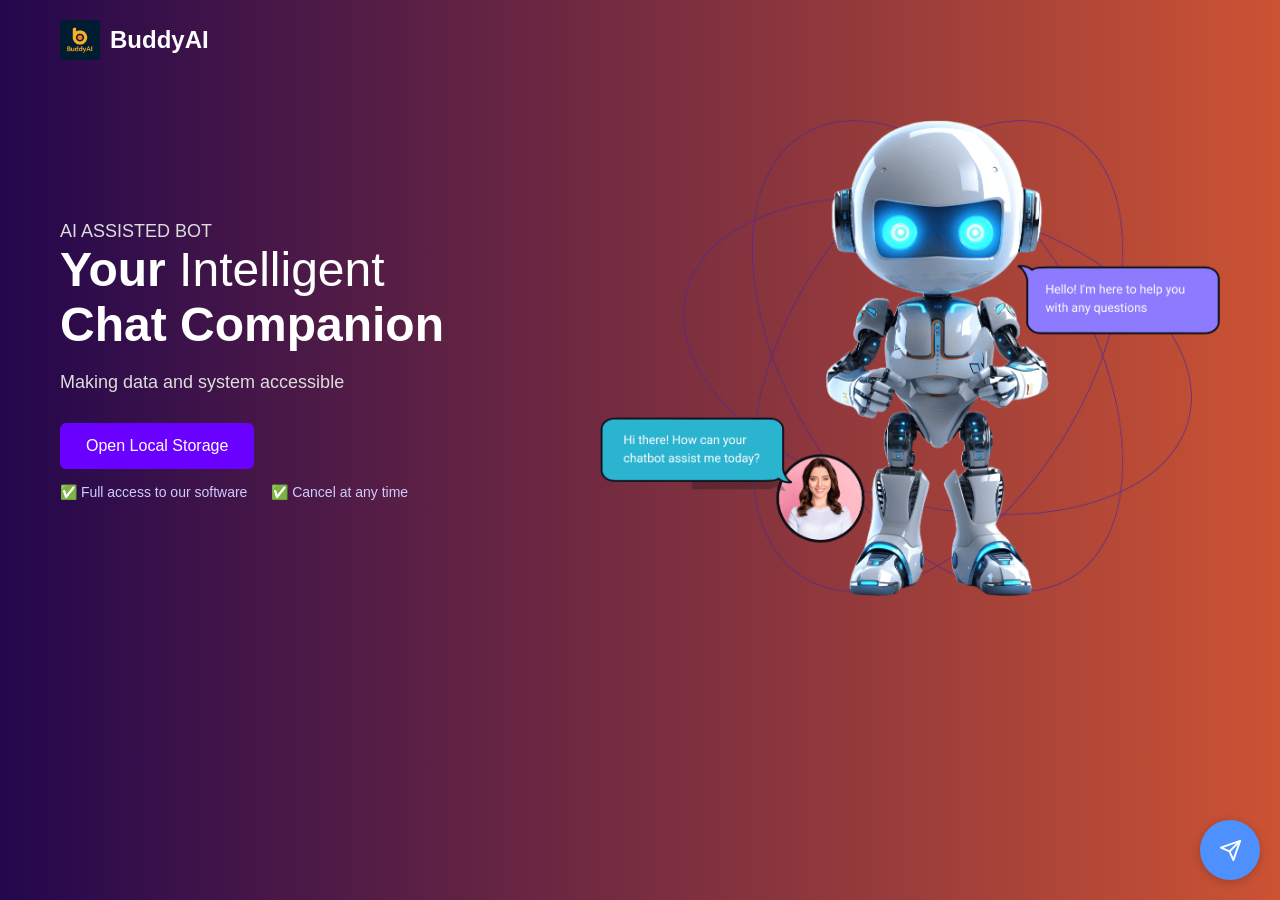
<file: index.html>
<!DOCTYPE html>
<html lang="en">
<head>
  <meta charset="UTF-8" />
  <meta name="viewport" content="width=device-width, initial-scale=1.0"/>
  <title>BuddyAI - Intelligent Chat Companion</title>
  <style>
    * {
      margin: 0;
      padding: 0;
      box-sizing: border-box;
    }

    body {
      font-family: 'Segoe UI', Tahoma, Geneva, Verdana, sans-serif;
      background: linear-gradient(to right, #23074d, #cc5333);
      color: white;
      height: 100vh;
      overflow: hidden;
    }

    header {
      display: flex;
      justify-content: space-between;
      align-items: center;
      padding: 20px 60px;
    }

    .logo {
      display: flex;
      align-items: center;
      gap: 10px;
    }

    .logo img {
      width: 40px;
    }

    nav a {
      color: #ffffffcc;
      text-decoration: none;
      margin: 0 15px;
      font-weight: 500;
    }

    nav a:hover {
      color: white;
    }

    .container {
      display: flex;
      align-items: center;
      justify-content: space-between;
      padding: 40px 60px;
    }

    .content {
      max-width: 600px;
    }

    .content h1 {
      font-size: 48px;
      margin-bottom: 20px;
    }

    .content h1 span {
      font-weight: 300;
    }

    .content p {
      font-size: 18px;
      color: #dddddd;
    }

    .buttons {
      margin-top: 30px;
    }

    .buttons button {
      background: #6a00ff;
      color: white;
      padding: 14px 26px;
      font-size: 16px;
      border: none;
      border-radius: 6px;
      cursor: pointer;
      margin-right: 15px;
    }

    .buttons button:hover {
      background-color: #5300d6;
    }

    .features {
      margin-top: 15px;
      color: #ccccff;
      font-size: 14px;
    }

    .features span {
      margin-right: 20px;
    }

    .robot-section {
      position: relative;
    }

    .robot-img {
      width: 620px;
      z-index: 2;
    }

    .bubble {
      position: absolute;
      top: 10px;
      right: 20px;
      background-color: #9276f8;
      color: white;
      padding: 10px 15px;
      border-radius: 10px;
      font-size: 14px;
      max-width: 200px;
    }

    .user-bubble {
      position: absolute;
      bottom: 30px;
      left: -180px;
      background-color: #00c8ff;
      padding: 10px 15px;
      border-radius: 10px;
      font-size: 14px;
      display: flex;
      align-items: center;
      max-width: 240px;
    }

    .user-bubble img {
      width: 35px;
      height: 35px;
      border-radius: 50%;
      margin-left: 10px;
    }
  </style>
</head>
<body>

  <header>
    <div class="logo">
      <img src="./buddyAi_v1.jpeg" alt="BuddyAI Logo">
      <h2>BuddyAI</h2>
    </div>
  </header>

  <div class="container">
    <div class="content">
      <p>AI ASSISTED BOT</p>
      <h1>Your <span>Intelligent</span><br><strong>Chat Companion</strong></h1>
      <p>Making data and system accessible</p>
      <div class="buttons">
        <button id="btn-open-storage" onclick="window.open('local-storage.html', '_blank')">Open Local Storage</button>
      </div>
      <div class="features">
        <span>✅ Full access to our software</span>
        <span>✅ Cancel at any time</span>
      </div>
    </div>

    <div class="robot-section">
      <img class="robot-img" src="./banner1.png" alt="AI Robot" />
    </div>
  </div>

  <script src="chat-widget.js"></script>
   <script>
    localStorage.setItem('isLoggedIn', "true");
  
  </script>

</body>
</html>
</file>
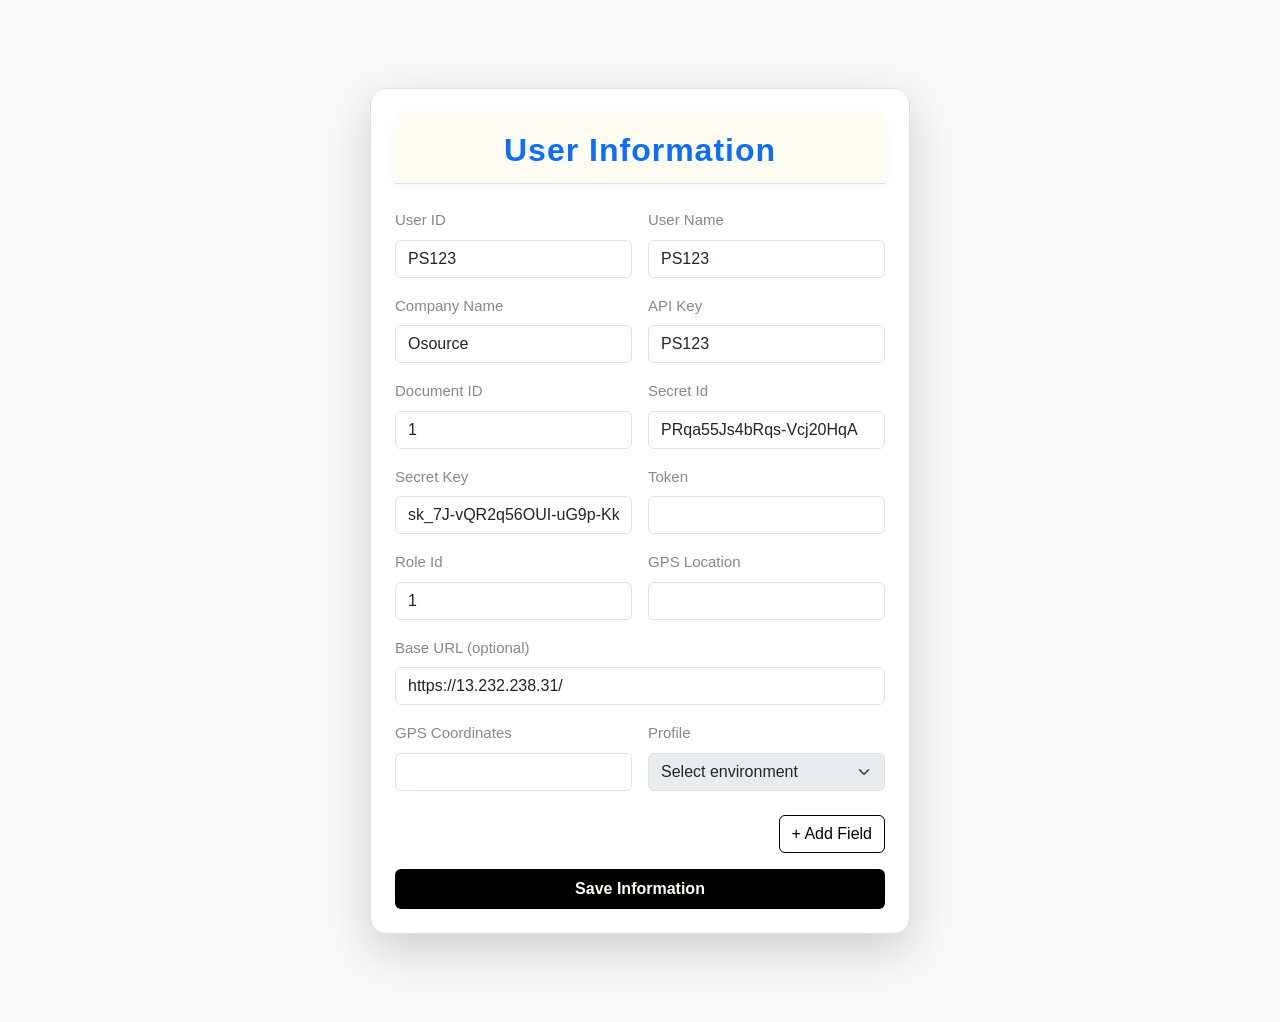
<file: local-storage.html>
<!DOCTYPE html>
<html lang="en">
<head>
    <meta charset="UTF-8">
    <meta name="viewport" content="width=device-width, initial-scale=1.0">
    <title>User Information Form</title>
    <link href="https://cdn.jsdelivr.net/npm/bootstrap@5.3.8/dist/css/bootstrap.min.css" rel="stylesheet" integrity="sha384-sRIl4kxILFvY47J16cr9ZwB07vP4J8+LH7qKQnuqkuIAvNWLzeN8tE5YBujZqJLB" crossorigin="anonymous">
    <style>
        body {
            background: #FFFDF2;
            min-height: 100vh;
            font-family: 'Segoe UI', 'Roboto', Arial, sans-serif;
            margin: 0;
            padding: 0;
        }
        .form-container {
            max-width: 480px;
            margin: 40px auto;
            padding: 32px 28px 24px 28px;
            background: #FFFDF2;
            border-radius: 18px;
            box-shadow: 0 8px 32px 0 rgba(0,0,0,0.08), 0 1.5px 6px 0 rgba(0,0,0,0.06);
            border: 1.5px solid #e0e0e0;
        }
        .form-container h2 {
            text-align: center;
            color: #000000;
            margin-bottom: 24px;
            font-weight: 700;
            letter-spacing: 1px;
            background: #FFFDF2;
            padding: 18px 0 14px 0;
            border-radius: 12px 12px 0 0;
            box-shadow: 0 2px 8px 0 rgba(0,0,0,0.04);
            border-bottom: 1.5px solid #e0e0e0;
        }
        label, .form-label {
            color: #888888 !important;
            font-size: 15px;
            font-weight: 500;
        }
        input, select {
            width: 100%;
            padding: 10px 12px;
            border: 1.5px solid #e0e0e0;
            border-radius: 7px;
            font-size: 15px;
            background: #fff;
            color: #888888;
            transition: border-color 0.2s, box-shadow 0.2s, background 0.2s;
            outline: none;
        }
        input:focus, select:focus {
            border-color: #000000;
            box-shadow: 0 0 0 2px #00000022;
            background: #FFFDF2;
            color: #000000;
        }
        .btn-primary {
            background: #000000;
            color: #FFFDF2;
            border: none;
            font-weight: 600;
        }
        .btn-primary:hover {
            background: #222222;
            color: #FFFDF2;
        }
        .btn-outline-secondary {
            border-color: #000000;
            color: #000000;
        }
        .btn-outline-secondary:hover {
            background: #000000;
            color: #FFFDF2;
            border-color: #000000;
        }
        .btn-danger {
            background: #888888;
            border: none;
            color: #FFFDF2;
        }
        .btn-danger:hover {
            background: #000000;
            color: #FFFDF2;
        }
        .form-control::placeholder {
            color: #bbbbbb;
            opacity: 0.7;
        }
        @media (max-width: 700px) {
            .form-container {
                padding: 18px 6vw 16px 6vw;
                max-width: 98vw;
            }
        }
    </style>
</head>
<body class="bg-light">
<div class="container py-5" s>
    <div class="form-container shadow-lg rounded-4 bg-white p-4 mx-auto" style="max-width: 540px;">
        <h2 class="mb-4 text-center fw-bold text-primary">User Information</h2>
        <form id="userForm">
            <div class="row g-3 mb-3">
                <div class="col-md-6">
                    <label for="userId" class="form-label">User ID</label>
                    <input type="text" class="form-control" id="userId" value="PS123" required>
                </div>
                <div class="col-md-6">
                    <label for="userName" class="form-label">User Name</label>
                    <input type="text" class="form-control" id="userName" value="PS123" required>
                </div>
            </div>
            <div class="row g-3 mb-3">
                <div class="col-md-6">
                    <label for="companyName" class="form-label">Company Name</label>
                    <input type="text" class="form-control" id="companyName" value="Osource" required>
                </div>
                <div class="col-md-6">
                    <label for="apiKey" class="form-label">API Key</label>
                    <input type="text" class="form-control" id="apiKey" value="PS123" required>
                </div>
            </div>
            <div class="row g-3 mb-3">
                <div class="col-md-6">
                    <label for="documentId" class="form-label">Document ID</label>
                    <input type="text" class="form-control" id="documentId" value="1" required>
                </div>
                <div class="col-md-6">
                    <label for="sid" class="form-label">Secret Id</label>
                    <input type="text" class="form-control" id="sid" value="PRqa55Js4bRqs-Vcj20HqA" required>
                </div>
            </div>
            <div class="row g-3 mb-3">
                <div class="col-md-6">
                    <label for="sKey" class="form-label">Secret Key</label>
                    <input type="text" class="form-control" id="sKey" value="sk_7J-vQR2q56OUI-uG9p-KkwlA_1WoM0oKTUdWOxn8q9w" required>
                </div>
                <div class="col-md-6">
                    <label for="token" class="form-label">Token</label>
                    <input type="text" class="form-control" id="token" required>
                </div>
            </div>
            <div class="row g-3 mb-3">
                <div class="col-md-6">
                    <label for="roleId" class="form-label">Role Id</label>
                    <input type="text" class="form-control" id="roleId" value="1" required>
                </div>
                <div class="col-md-6">
                    <label for="location" class="form-label">GPS Location</label>
                    <input type="text" class="form-control" id="location" required>
                </div>
            </div>
            <div class="row g-3 mb-3">
                <div class="col-md-12">
                    <label for="apiBaseUrl" class="form-label">Base URL (optional)</label>
                    <input type="url" class="form-control" id="apiBaseUrl" value="https://13.232.238.31/" placeholder="https://13.232.238.31/v2/api">
                </div>
            </div>
            <div class="row g-3 mb-4">
                <div class="col-md-6">
                    <label for="coordinates" class="form-label">GPS Coordinates</label>
                    <input type="text" class="form-control" id="coordinates" required>
                </div>
                <div class="col-md-6">
                    <label for="profile" class="form-label">Profile</label>
                    <select id="profile" class="form-select">
                        <option value="">Select environment</option>
                        <option value="uat">UAT</option>
                        <option value="dev">DEV</option>
                    </select>
                </div>
            </div>
            <div id="dynamicFields"></div>
            <div class="d-flex justify-content-end mb-3">
                <button type="button" class="btn btn-outline-secondary" id="addFieldBtn">+ Add Field</button>
            </div>
            <button type="submit" class="btn btn-primary w-100 py-2 fw-semibold">Save Information</button>
        </form>
    </div>
</div>
<script>
    // Dynamic field logic
    let dynamicFieldCount = 0;
    document.getElementById('addFieldBtn').addEventListener('click', function() {
        dynamicFieldCount++;
        const dynamicFields = document.getElementById('dynamicFields');
        const fieldId = `dynamicField${dynamicFieldCount}`;
        const labelId = `dynamicLabel${dynamicFieldCount}`;
        const row = document.createElement('div');
        row.className = 'row g-3 mb-3 align-items-end';
        row.innerHTML = `
            <div class="col-md-5">
                <input type="text" class="form-control" placeholder="Field Name" id="${labelId}" required>
            </div>
            <div class="col-md-5">
                <input type="text" class="form-control" placeholder="Field Value" id="${fieldId}" required>
            </div>
            <div class="col-md-2 text-end">
                <button type="button" class="btn btn-danger btn-sm remove-field">Remove</button>
            </div>
        `;
        dynamicFields.appendChild(row);
        row.querySelector('.remove-field').addEventListener('click', function() {
            row.remove();
        });
    });

    const profileSelect = document.getElementById('profile');
    const apiBaseUrlInput = document.getElementById('apiBaseUrl');

    function syncBaseUrlProfileState() {
        const hasBaseUrl = apiBaseUrlInput.value.trim() !== '';
        if (hasBaseUrl) {
            profileSelect.value = '';
            profileSelect.disabled = true;
        } else {
            profileSelect.disabled = false;
        }
    }

    apiBaseUrlInput.addEventListener('input', function() {
        syncBaseUrlProfileState();
    });

    profileSelect.addEventListener('change', function() {
        if (profileSelect.value) {
            apiBaseUrlInput.value = '';
        }
        profileSelect.disabled = false;
    });

    syncBaseUrlProfileState();

    document.getElementById('userForm').addEventListener('submit', function(e) {
        e.preventDefault();

        // Get form values
        const userId = document.getElementById('userId').value;
        const userName = document.getElementById('userName').value;
        const apiKey = document.getElementById('apiKey').value;
        const documentId = document.getElementById('documentId').value;
        const sid = document.getElementById('sid').value;
        const sKey = document.getElementById('sKey').value;
        const token = document.getElementById('token').value;
        const profile = document.getElementById('profile').value;
        const apiBaseUrl = document.getElementById('apiBaseUrl').value.trim();
        const company = document.getElementById('companyName').value;
        const roleId = document.getElementById('roleId').value;
        const location = document.getElementById('location').value;
        const coordinates = document.getElementById('coordinates').value;

        if (apiBaseUrl !== '' && profile !== '') {
            alert('Use either Base URL or Profile. If Base URL is filled, Profile must be empty.');
            return;
        }

        if (apiBaseUrl === '' && profile === '') {
            alert('Please provide either Base URL or Profile.');
            return;
        }

        // Store in localStorage
        localStorage.setItem('isLoggedIn', 'true');
        localStorage.setItem('userId', userId);
        localStorage.setItem('bai-sk', apiKey);
        localStorage.setItem('userName', userName);
        localStorage.setItem('documentId', documentId);
        localStorage.setItem('sid', sid);
        localStorage.setItem('bai-sk', sKey);
        localStorage.setItem('jwt', token);
        if (apiBaseUrl !== '') {
            localStorage.setItem('apiBaseUrl', apiBaseUrl);
            localStorage.setItem('dbApiBaseUrl', apiBaseUrl);
            localStorage.setItem('profile', '');
        } else {
            localStorage.removeItem('apiBaseUrl');
            localStorage.removeItem('dbApiBaseUrl');
            localStorage.setItem('profile', profile);
        }
        localStorage.setItem('company', company);
        localStorage.setItem('roleId', roleId);
        localStorage.setItem('location', location);
        localStorage.setItem('coordinates', coordinates);

        // Save dynamic fields to localStorage
        const dynamicFields = document.getElementById('dynamicFields').querySelectorAll('.row');
        dynamicFields.forEach(row => {
            const key = row.querySelector('input[placeholder="Field Name"]').value;
            const value = row.querySelector('input[placeholder="Field Value"]').value;
            if(key) {
                localStorage.setItem(key, value);
            }
        });
        alert('Information saved successfully!');
    });

    function generateSessionId() {
        return Math.random().toString(36).substring(2, 15);
    }
</script>
</body>
</html>
</file>
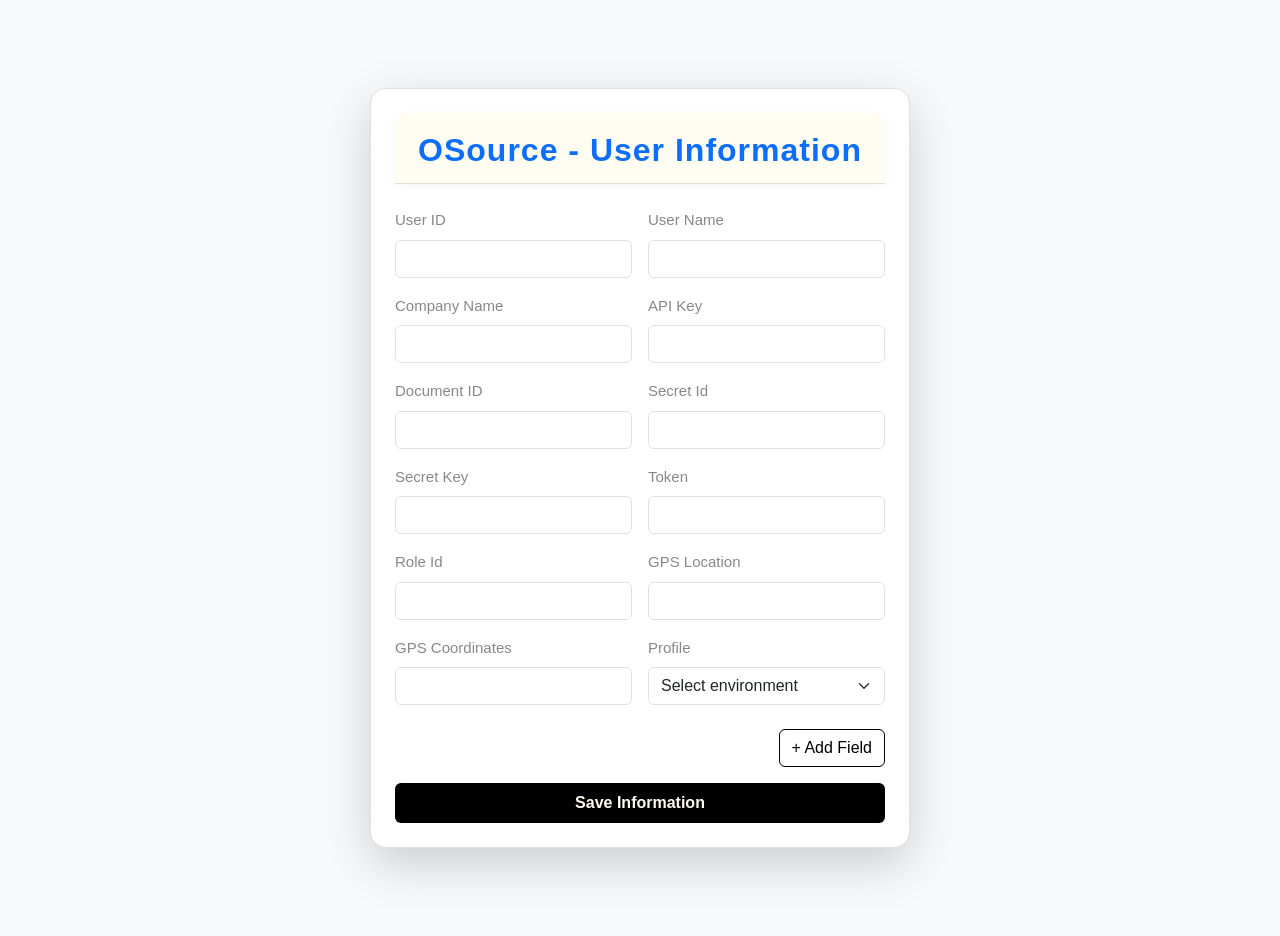
<file: os/local-storage.html>
<!DOCTYPE html>
<html lang="en">
<head>
    <meta charset="UTF-8">
    <meta name="viewport" content="width=device-width, initial-scale=1.0">
    <title>(OSource) User Information Form</title>
    <link href="https://cdn.jsdelivr.net/npm/bootstrap@5.3.8/dist/css/bootstrap.min.css" rel="stylesheet" integrity="sha384-sRIl4kxILFvY47J16cr9ZwB07vP4J8+LH7qKQnuqkuIAvNWLzeN8tE5YBujZqJLB" crossorigin="anonymous">
    <style>
        body {
            background: #FFFDF2;
            min-height: 100vh;
            font-family: 'Segoe UI', 'Roboto', Arial, sans-serif;
            margin: 0;
            padding: 0;
        }
        .form-container {
            max-width: 480px;
            margin: 40px auto;
            padding: 32px 28px 24px 28px;
            background: #FFFDF2;
            border-radius: 18px;
            box-shadow: 0 8px 32px 0 rgba(0,0,0,0.08), 0 1.5px 6px 0 rgba(0,0,0,0.06);
            border: 1.5px solid #e0e0e0;
        }
        .form-container h2 {
            text-align: center;
            color: #000000;
            margin-bottom: 24px;
            font-weight: 700;
            letter-spacing: 1px;
            background: #FFFDF2;
            padding: 18px 0 14px 0;
            border-radius: 12px 12px 0 0;
            box-shadow: 0 2px 8px 0 rgba(0,0,0,0.04);
            border-bottom: 1.5px solid #e0e0e0;
        }
        label, .form-label {
            color: #888888 !important;
            font-size: 15px;
            font-weight: 500;
        }
        input, select {
            width: 100%;
            padding: 10px 12px;
            border: 1.5px solid #e0e0e0;
            border-radius: 7px;
            font-size: 15px;
            background: #fff;
            color: #888888;
            transition: border-color 0.2s, box-shadow 0.2s, background 0.2s;
            outline: none;
        }
        input:focus, select:focus {
            border-color: #000000;
            box-shadow: 0 0 0 2px #00000022;
            background: #FFFDF2;
            color: #000000;
        }
        .btn-primary {
            background: #000000;
            color: #FFFDF2;
            border: none;
            font-weight: 600;
        }
        .btn-primary:hover {
            background: #222222;
            color: #FFFDF2;
        }
        .btn-outline-secondary {
            border-color: #000000;
            color: #000000;
        }
        .btn-outline-secondary:hover {
            background: #000000;
            color: #FFFDF2;
            border-color: #000000;
        }
        .btn-danger {
            background: #888888;
            border: none;
            color: #FFFDF2;
        }
        .btn-danger:hover {
            background: #000000;
            color: #FFFDF2;
        }
        .form-control::placeholder {
            color: #bbbbbb;
            opacity: 0.7;
        }
        @media (max-width: 700px) {
            .form-container {
                padding: 18px 6vw 16px 6vw;
                max-width: 98vw;
            }
        }
    </style>
</head>
<body class="bg-light">
<div class="container py-5">
    <div class="form-container shadow-lg rounded-4 bg-white p-4 mx-auto" style="max-width: 540px;">
        <h2 class="mb-4 text-center fw-bold text-primary">OSource - User Information</h2>
        <form id="userForm">
            <div class="row g-3 mb-3">
                <div class="col-md-6">
                    <label for="userId" class="form-label">User ID</label>
                    <input type="text" class="form-control" id="userId" required>
                </div>
                <div class="col-md-6">
                    <label for="userName" class="form-label">User Name</label>
                    <input type="text" class="form-control" id="userName" required>
                </div>
            </div>
            <div class="row g-3 mb-3">
                <div class="col-md-6">
                    <label for="companyName" class="form-label">Company Name</label>
                    <input type="text" class="form-control" id="companyName" required>
                </div>
                <div class="col-md-6">
                    <label for="apiKey" class="form-label">API Key</label>
                    <input type="text" class="form-control" id="apiKey" required>
                </div>
            </div>
            <div class="row g-3 mb-3">
                <div class="col-md-6">
                    <label for="documentId" class="form-label">Document ID</label>
                    <input type="text" class="form-control" id="documentId" required>
                </div>
                <div class="col-md-6">
                    <label for="sid" class="form-label">Secret Id</label>
                    <input type="text" class="form-control" id="sid" required>
                </div>
            </div>
            <div class="row g-3 mb-3">
                <div class="col-md-6">
                    <label for="sKey" class="form-label">Secret Key</label>
                    <input type="text" class="form-control" id="sKey" required>
                </div>
                <div class="col-md-6">
                    <label for="token" class="form-label">Token</label>
                    <input type="text" class="form-control" id="token" required>
                </div>
            </div>
            <div class="row g-3 mb-3">
                <div class="col-md-6">
                    <label for="roleId" class="form-label">Role Id</label>
                    <input type="text" class="form-control" id="roleId" required>
                </div>
                <div class="col-md-6">
                    <label for="location" class="form-label">GPS Location</label>
                    <input type="text" class="form-control" id="location" required>
                </div>
            </div>
            <div class="row g-3 mb-4">
                <div class="col-md-6">
                    <label for="coordinates" class="form-label">GPS Coordinates</label>
                    <input type="text" class="form-control" id="coordinates" required>
                </div>
                <div class="col-md-6">
                    <label for="profile" class="form-label">Profile</label>
                    <select id="profile" class="form-select" required>
                        <option value="">Select environment</option>
                        <option value="uat">UAT</option>
                        <option value="dev">DEV</option>
                    </select>
                </div>
            </div>
            <div id="dynamicFields"></div>
            <div class="d-flex justify-content-end mb-3">
                <button type="button" class="btn btn-outline-secondary" id="addFieldBtn">+ Add Field</button>
            </div>
            <button type="submit" class="btn btn-primary w-100 py-2 fw-semibold">Save Information</button>
        </form>
    </div>
</div>
<script>
    // Dynamic field logic
    let dynamicFieldCount = 0;
    document.getElementById('addFieldBtn').addEventListener('click', function() {
        dynamicFieldCount++;
        const dynamicFields = document.getElementById('dynamicFields');
        const fieldId = `dynamicField${dynamicFieldCount}`;
        const labelId = `dynamicLabel${dynamicFieldCount}`;
        const row = document.createElement('div');
        row.className = 'row g-3 mb-3 align-items-end';
        row.innerHTML = `
            <div class="col-md-5">
                <input type="text" class="form-control" placeholder="Field Name" id="${labelId}" required>
            </div>
            <div class="col-md-5">
                <input type="text" class="form-control" placeholder="Field Value" id="${fieldId}" required>
            </div>
            <div class="col-md-2 text-end">
                <button type="button" class="btn btn-danger btn-sm remove-field">Remove</button>
            </div>
        `;
        dynamicFields.appendChild(row);
        row.querySelector('.remove-field').addEventListener('click', function() {
            row.remove();
        });
    });

    document.getElementById('userForm').addEventListener('submit', function(e) {
        e.preventDefault();

        // Get form values
        const userId = document.getElementById('userId').value;
        const userName = document.getElementById('userName').value;
        const apiKey = document.getElementById('apiKey').value;
        const documentId = document.getElementById('documentId').value;
        const sid = document.getElementById('sid').value;
        const sKey = document.getElementById('sKey').value;
        const token = document.getElementById('token').value;
        const profile = document.getElementById('profile').value;
        const company = document.getElementById('companyName').value;
        const roleId = document.getElementById('roleId').value;
        const location = document.getElementById('location').value;
        const coordinates = document.getElementById('coordinates').value;

        // Store in localStorage
        localStorage.setItem('isLoggedIn', 'true');
        localStorage.setItem('userId', userId);
        localStorage.setItem('bai-sk', apiKey);
        localStorage.setItem('userName', userName);
        localStorage.setItem('documentId', documentId);
        localStorage.setItem('sid', sid);
        localStorage.setItem('bai-sk', sKey);
        localStorage.setItem('jwt', token);
        localStorage.setItem('profile', profile);
        localStorage.setItem('company', company);
        localStorage.setItem('roleId', roleId);
        localStorage.setItem('location', location);
        localStorage.setItem('coordinates', coordinates);

        // Save dynamic fields to localStorage
        const dynamicFields = document.getElementById('dynamicFields').querySelectorAll('.row');
        dynamicFields.forEach(row => {
            const key = row.querySelector('input[placeholder="Field Name"]').value;
            const value = row.querySelector('input[placeholder="Field Value"]').value;
            if(key) {
                localStorage.setItem(key, value);
            }
        });
        alert('Information saved successfully!');
    });

    function generateSessionId() {
        return Math.random().toString(36).substring(2, 15);
    }
</script>
</body>
</html>
</file>
